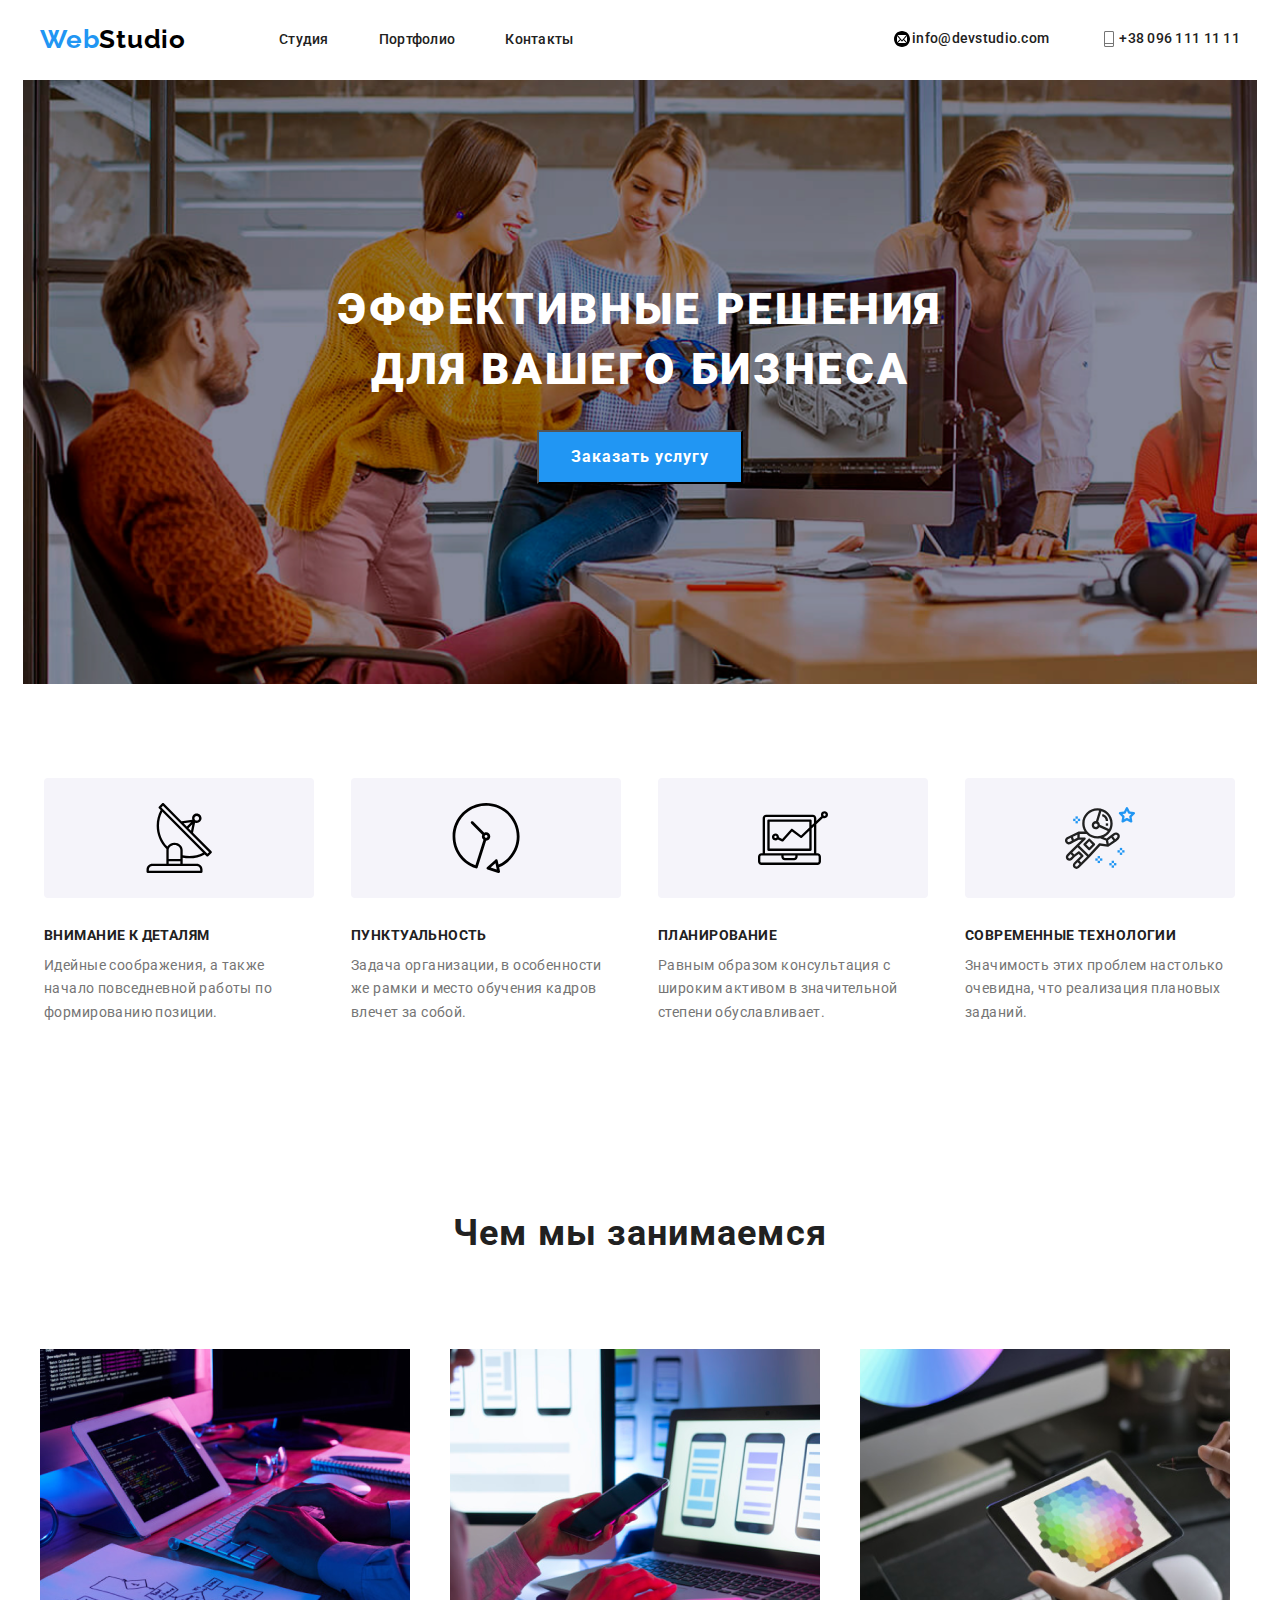
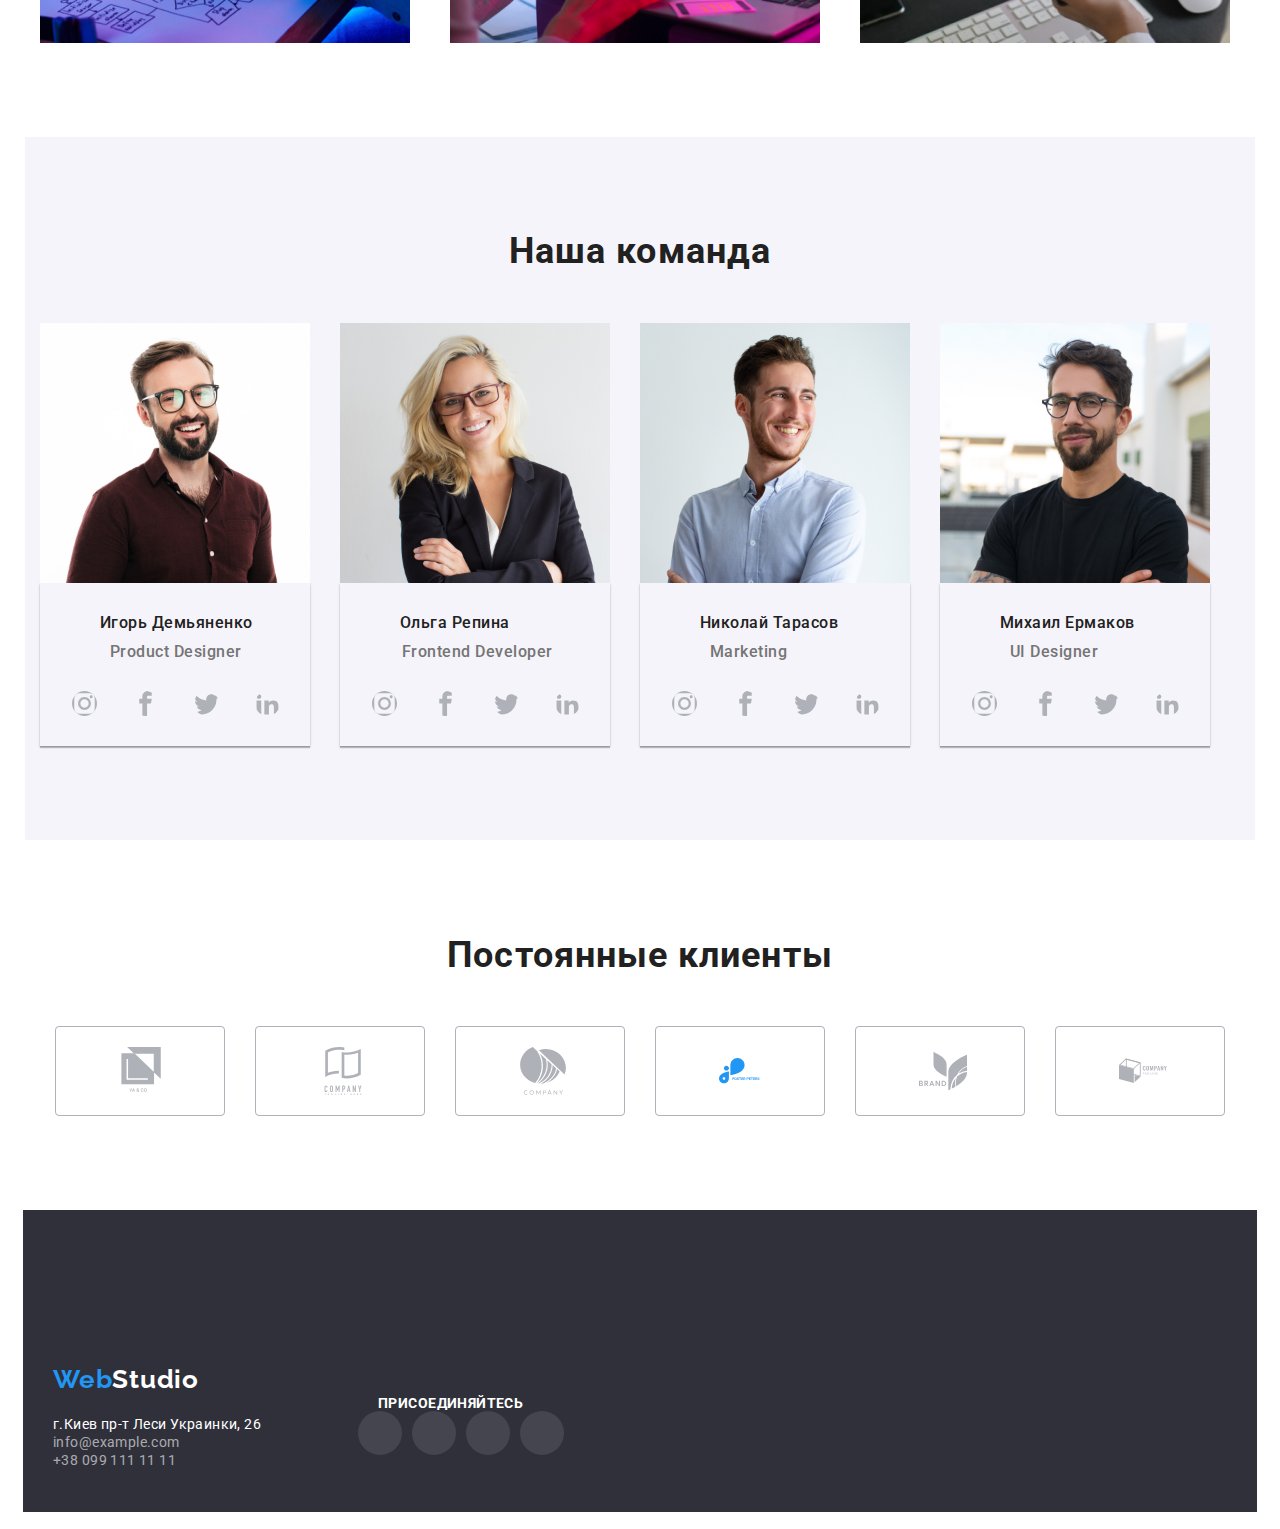
<file: index.html>
<!DOCTYPE html>
<html lang="ru">

<head>
    <meta charset="UTF-8">
    <meta http-equiv="X-UA-Compatible" content="IE=edge">
    <meta name="viewport" content="width=device-width, initial-scale=1.0">
    <link rel="stylesheet" href="css/style.css">
    <link rel="preconnect" href="https://fonts.gstatic.com">
    <link href="https://fonts.googleapis.com/css2?family=Raleway:wght@400;600;700&display=swap" rel="stylesheet">
    <link rel="preconnect" href="https://fonts.gstatic.com">
    <link href="https://fonts.googleapis.com/css2?family=Roboto:wght@400;500;700&display=swap" rel="stylesheet">
    <title>Вебстудия</title>
</head>

<body class="body">
    <div class="container">
        <header class="header">
            <nav class="navigation">
                <a class="logo-link link" href=""><span class="web">Web</span>Studio</a>
                <ul class="navigation-list">
                    <li class="navigation-item list">
                        <a class="nav link" href=""> Студия</a>
                    </li>
                    <li class="navigation-item list">
                        <a class="nav link" href="portfolio.html">Портфолио </a>
                    </li>
                    <li class="navigation-item list">
                        <a class="nav link" href="">Контакты </a>
                    </li>
                </ul>
            </nav>
            <ul class="connection-list list">
                <li class="connection-item">
                    <a class="connection link" href="mailto:info@devstudio.com" lang="en">
                        <svg class="devise-icon">
                            <use href="./images/sprite/symbol-defs.svg#icon-mail4"></use>
                        </svg>info@devstudio.com</a>
                </li>
                <li class="connection-item">
                    <a class="connection link" href="tel:+380961111111">
                    <svg class="devise-icon">
                        <use href="./images/sprite/symbol-defs.svg#icon-Vector-3"></use>
                    </svg>+38 096 111 11 11</a>
                </li>
            </ul>
        </header>
    </div>

    <main>
        <section class="hero">
            <div class="heading">
                <h1 class="heading-title">Эффективные решения для вашего бизнеса</h1>
                <button class="button" type="button">Заказать услугу</button>
            </div>
            <div clss="aspects">
<ul class="aspect-item">
                    <li class="aspect-list list">
                      <div class="featers-icon">
    <svg class="aspects-icon">
        <use href="./images/sprite/symbol-defs.svg#icon-Vector"width="70px" height="70px"></use>
    </svg>
</div>  
                        <h3 class="aspect-heading">Внимание к деталям</h3>
                        <p class="aspect">Идейные соображения, а также начало повседневной работы по формированию позиции.</p>
                    </li>
                    <li class="aspect-list list">
<div class="featers-icon">
    <svg class="aspects-icon">
        <use href="./images/sprite/symbol-defs.svg#icon-Vector-1"width="70px" height="70px"></use>
    </svg>
</div>
                        <h3 class="aspect-heading">Пунктуальность</h3>
                        <p class="aspect">Задача организации, в особенности же рамки и место обучения кадров влечет за собой.</p>
                    </li>
                    <li class="aspect-list list">
<div class="featers-icon">
    <svg class="aspects-icon">
        <use href="./images/sprite/symbol-defs.svg#icon-Vector-2"width="70px" height="70px"></use>
    </svg>
</div>
                        <h3 class="aspect-heading">Планирование</h3>
                        <p class="aspect">Равным образом консультация с широким активом в значительной степени обуславливает.</p>
                    </li>
                    <li class="aspect-list list">
<div class="featers-icon">
    <svg class="aspects-icon">
        <use href="./images/sprite/symbol-defs.svg#icon-astronaut-1" width="70px" height="70px"></use>
    </svg>
</div>
                        <h3 class="aspect-heading">Современные технологии</h3>
                        <p class="aspect">Значимость этих проблем настолько очевидна, что реализация плановых заданий.</p>
                    </li>
                </ul>
            </div>
        </section>
        <section class="occupation">
            <div>
                <h2 class="heading-2">Чем мы занимаемся</h2>
                <ul class="img-work">
                    <li class="img list">
                        <img class="img-occupation" src="images/image_1/img.png" alt="разработчик делает программу" width="370" height="294">
                    </li>
                    <li class="img list">
                        <img class="img-occupation" src="images/image_1/img_2.png" alt="проверка кода через телефон" width="370" height="294">
                    </li>
                    <li class="img list">
                        <img class="img-occupation" src="images/image_1/img_1.png" alt="выбор палитрыдля кода" width=370 height="294">
                    </li>
                </ul>
            </div>
        </section>
        <section class="our-team">
                <h2 class="heading-3">Наша команда</h2>
                <ul class="team-list" >
                    <li class="team list">
                        <img class="img-team" src="images/OurTeam/people_4.jpg" alt="мужчина" width="270" height="260">
                        <div class="name-team">
                            <h3 class="name">Игорь Демьяненко</h3>
                            <p class="work" lang="en">Product Designer</p>
            <ul class="social-list-1 link list">
                <li class="social-list-item-1">
                    <a class="social-list-link-1 link" href="">
                        <svg class="icon-team link">
                            <use href="./images/sprite/symbol-defs.svg#icon-instagram" width="25" height="25"></use>
                        </svg>
                    </a>
                </li>
                <li class="social-list-item-1">
                    <a class="social-list-link-1 link" href="">
                        <svg class="icon-team link">
                            <use href="./images/sprite/symbol-defs.svg#icon-facebook" width="25" height="25">
                            </use>
                        </svg>
                    </a>
                </li>
                <li class="social-list-item-1">
                    <a class="social-list-link-1 link" href="">
                        <svg class="icon-team link">
                            <use href="./images/sprite/symbol-defs.svg#icon-twitter" width="25" height="25">
                            </use>
                        </svg>
                    </a>
                </li>
                <li class="social-list-item-1">
                    <a class="social-list-link-1 link" href="">
                        <svg class="icon-team link">
                            <use href="./images/sprite/symbol-defs.svg#icon-linkedin2" width="25" height="25">
                            </use>
                        </svg>
                    </a>
                </li>
            </ul>
                    </li>
                    <li class="team list">
                        <img class="img-team" src="images/OurTeam/people_1.jpg" alt="Женщина" width="270" height="260">
                        <div class="name-team">
                            <h3 class="name">Ольга Репина</h3>
                            <p class="frontend" lang="en">Frontend Developer</p>
                    <ul class="social-list-1 link list">
                        <li class="social-list-item-1">
                            <a class="social-list-link-1 link" href="">
                                <svg class="icon-team link">
                                    <use href="./images/sprite/symbol-defs.svg#icon-instagram" width="25" height="25"></use>
                                </svg>
                            </a>
                        </li>
                        <li class="social-list-item-1">
                            <a class="social-list-link-1 link" href="">
                                <svg class="icon-team link">
                                    <use href="./images/sprite/symbol-defs.svg#icon-facebook" width="25" height="25">
                                    </use>
                                </svg>
                            </a>
                        </li>
                        <li class="social-list-item-1">
                            <a class="social-list-link-1 link" href="">
                                <svg class="icon-team link">
                                    <use href="./images/sprite/symbol-defs.svg#icon-twitter" width="25" height="25">
                                    </use>
                                </svg>
                            </a>
                        </li>
                        <li class="social-list-item-1">
                            <a class="social-list-link-1 link" href="">
                                <svg class="icon-team link">
                                    <use href="./images/sprite/symbol-defs.svg#icon-linkedin2" width="25" height="25">
                                    </use>
                                </svg>
                            </a>
                        </li>
                    </ul>
                    </li>
                    <li class="team list">
                        <img class="img-team" src="images/OurTeam/people_2.jpg" alt="Мужчина" width="270" height="260">
                        <div class="name-team">
                            <h3 class="name">Николай Тарасов</h3>
                            <p class="work" lang="en">Marketing</p>
                                        <ul class="social-list-1 link list">
                                            <li class="social-list-item-1">
                                                <a class="social-list-link-1 link" href="">
                                                    <svg class="icon-team link">
                                                        <use href="./images/sprite/symbol-defs.svg#icon-instagram" width="25" height="25"></use>
                                                    </svg>
                                                </a>
                                            </li>
                                            <li class="social-list-item-1">
                                                <a class="social-list-link-1 link" href="">
                                                    <svg class="icon-team link">
                                                        <use href="./images/sprite/symbol-defs.svg#icon-facebook" width="25" height="25">
                                                        </use>
                                                    </svg>
                                                </a>
                                            </li>
                                            <li class="social-list-item-1">
                                                <a class="social-list-link-1 link" href="">
                                                    <svg class="icon-team link">
                                                        <use href="./images/sprite/symbol-defs.svg#icon-twitter" width="25" height="25">
                                                        </use>
                                                    </svg>
                                                </a>
                                            </li>
                                            <li class="social-list-item-1">
                                                <a class="social-list-link-1 link" href="">
                                                    <svg class="icon-team link">
                                                        <use href="./images/sprite/symbol-defs.svg#icon-linkedin2" width="25" height="25">
                                                        </use>
                                                    </svg>
                                                </a>
                                            </li>
                                        </ul>
                            
                            
                                    </li>
                    <li class="team list">
                        <img class="img-team" src="images/OurTeam/people_3.jpg" alt="Мужчина" width="270" height="260">
                        <div class="name-team">
                            <h3 class="name">Михаил Ермаков</h3>
                            <p class="work" lang="en">UI Designer</p>
                            <ul class="social-list-1 link list">
                                <li class="social-list-item-1">
                                <a class="social-list-link-1 link" href="">
                                    <svg class="icon-team link">
                                        <use href="./images/sprite/symbol-defs.svg#icon-instagram" width="25" height="25"></use>
                                    </svg>
                                </a>
                                </li>
                                <li class="social-list-item-1">
<a class="social-list-link-1 link" href="">
    <svg class="icon-team link">
        <use href="./images/sprite/symbol-defs.svg#icon-facebook" width="25" height="25">
        </use>
    </svg>
</a>
                                </li>
                                <li class="social-list-item-1">
<a class="social-list-link-1 link" href="">
    <svg class="icon-team link">
        <use href="./images/sprite/symbol-defs.svg#icon-twitter" width="25" height="25">
        </use>
    </svg>
</a>
                                </li>
                                <li class="social-list-item-1">
<a class="social-list-link-1 link" href="">
    <svg class="icon-team link">
        <use href="./images/sprite/symbol-defs.svg#icon-linkedin2" width="25" height="25">
        </use>
    </svg>
</a>
                                </li>
                            </ul>
        </section>
<section class="section-item">
    <h2 class="heading-clients">Постоянные клиенты</h2>
<ul class="clients list">
    <li class="clients-item">
        <div class="clients-list">
<svg class="icon-logo">
    <use href="./images/sprite/symbol-defs.svg#icon-logo-1"width="48" height="88"></use>
</svg>
        </div>
    </li>
    <li class="clients-item">
        <div class="clients-list">
<svg class="icon-logo">
    <use href="./images/sprite/symbol-defs.svg#icon-logo-2" width="48" height="88"></use>
</svg>
        </div>
    </li>
    <li class="clients-item">
        <div class="clients-list">
<svg class="icon-logo">
    <use href="./images/sprite/symbol-defs.svg#icon-logo-3" width="48" height="88"></use>
</svg>
        </div>
    </li>
    <li class="clients-item">
        <div class="clients-list">
<svg class="icon-logo">
    <use href="./images/sprite/symbol-defs.svg#icon-logo-4" width="48" height="88"></use>
</svg>
        </div>
    </li>
    <li class="clients-item">
        <div class="clients-list">
<svg class="icon-logo">
    <use href="./images/sprite/symbol-defs.svg#icon-logo-5" width="48" height="88"></use>
</svg>
        </div>
    </li>
    <li class="clients-item">
        <div class="clients-list">
<svg class="icon-logo">
    <use href="./images/sprite/symbol-defs.svg#icon-logo-6" width="48" height="88"></use>
</svg>
        </div>
    </li>
</ul>
</section>
    </main>
    <footer class="footer">
        <div class="div-footer">
            <div class="div-logo">
                <a class="footer-logo link" href=" "><span class="web">Web</span>Studio</a>
            </div>
            <div>
            <ul class="footer-list">
                <li class="list">
                    <a class="connection-link link" href="https://goo.gl/maps/i8GiezZNg2rz3Siv9 " target="_blank" rel="noopener noreferrer ">г.Киев пр-т Леси Украинки, 26</a>
                </li>
                <li class="list">
                    <a class="connection-link-list link" href="mailto:info@example.com" lang="en">info@example.com</a>
                </li>
                <li class="list">
                    <a class="connection-link-list-1 link" href="tel:+380991111111">+38 099 111 11 11</a>
                </li>
            </ul>
        </div>
            <div class="div-social">
            
            <h3 class="heading-footer">Присоединяйтесь</h3>
<ul class="footer-item">
    <li class="social list">
        <a class="social-list-link" href="">
<svg class="icon-logo">
    <use href="./images/sprite/symbol-defs.svg#icon-instagram" width="20px" height="20px"></use>
</svg>
        </a>
       
    </li>
    <li class="social list">
        <a class="social-list-link" href="">
<svg class="icon-logo">
    <use href="./images/sprite/symbol-defs.svg#icon-twitter" width="20px" height="20px"></use>
</svg>
        </a>

    </li>
    <li class="social list">
        <a class="social-list-link" href="">
<svg class="icon-logo">
    <use href="./images/sprite/symbol-defs.svg#icon-facebook" width="20px" height="20px"></use>
</svg>
        </a>

    </li>
    <li class="social list">
        <a class="social-list-link" href="">
<svg class="icon-logo">
    <use href="./images/sprite/symbol-defs.svg#icon-linkedin2" width="20px" height="20px"></use>
</svg>
        </a>

    </li>
</ul>
</div>        
</div>
    </footer>
</body>

</html>
</file>
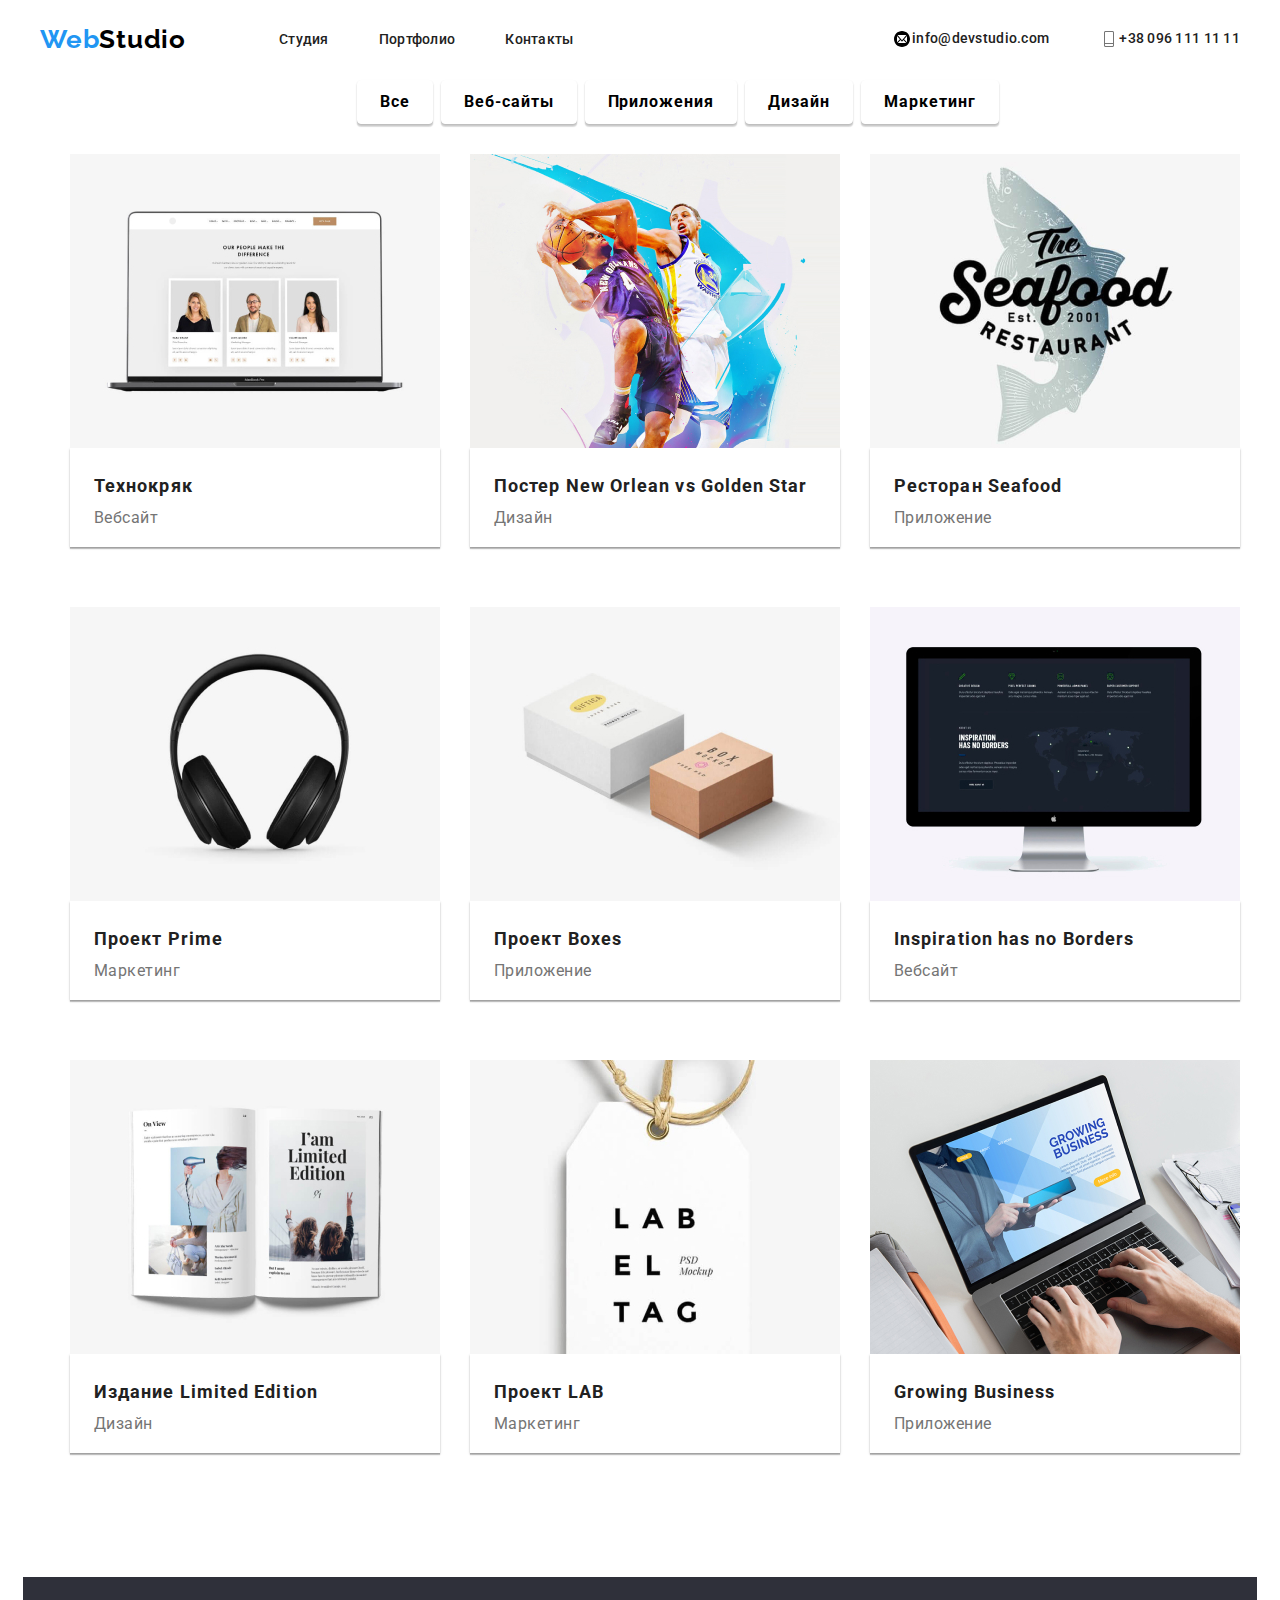
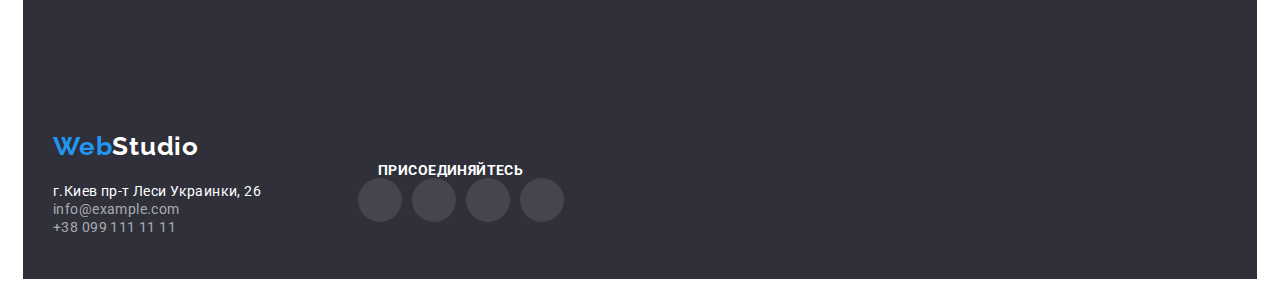
<file: portfolio.html>
<!DOCTYPE html>
<html lang="en">

<head>
    <meta charset="UTF-8">
    <meta http-equiv="X-UA-Compatible" content="IE=edge">
    <meta name="viewport" content="width=device-width, initial-scale=1.0">
    <title>Портфолио</title>
    <link rel="stylesheet" href="css/style.css">
    <link rel="preconnect" href="https://fonts.gstatic.com">
    <link href="https://fonts.googleapis.com/css2?family=Raleway:wght@400;600;700&display=swap" rel="stylesheet">
    <link rel="preconnect" href="https://fonts.gstatic.com">
    <link href="https://fonts.googleapis.com/css2?family=Roboto:wght@400;500;700&display=swap" rel="stylesheet">
</head>

<body class="body">
    <div class="container">
        <header class="header">
            <nav class="navigation">
                <a class="logo-link link" href=""><span class="web">Web</span>Studio</a>
                <ul class="navigation-list">
                    <li class="navigation-item list">
                        <a class="nav link" href=""> Студия</a>
                    </li>
                    <li class="navigation-item list">
                        <a class="nav link" href="portfolio.html">Портфолио </a>
                    </li>
                    <li class="navigation-item list">
                        <a class="nav link" href="">Контакты </a>
                    </li>
                </ul>
            </nav>
            <ul class="connection-list list">
                <li class="connection-item">
                    <a class="connection link" href="mailto:info@devstudio.com" lang="en">
                        <svg class="devise-icon">
                            <use href="./images/sprite/symbol-defs.svg#icon-mail4"></use>
                        </svg>info@devstudio.com</a>
                </li>
                <li class="connection-item">
                    <a class="connection link" href="tel:+380961111111">
                        <svg class="devise-icon">
                            <use href="./images/sprite/symbol-defs.svg#icon-Vector-3"></use>
                        </svg>+38 096 111 11 11</a>
                </li>
            </ul>
        </header>
    </div>
        <main>
            <section class="btn">
                <ul class="button-item">
                    <li class="button-li list">
                        <button class="button-1" type="button">Все</button>
                    </li>
                    <li class="button-li list">
                        <button class="button-1" type="button">Веб-сайты</button>
                    </li>
                    <li class="button-li list">
                        <button class="button-1" type="button">Приложения</button>
                    </li>
                    <li class="button-li list">
                        <button class="button-1" type="button">Дизайн</button>
                    </li>
                    <li class="button-li list">
                        <button class="button-1" type="button">Маркетинг</button>
                    </li>
                </ul>
            </section>

                    <ul class="development">
                        <li class="img-cards list"><img src="images/sentence/web_site.jpg" alt="Веб-сайт" width="370" height="294">
                            <div class="cards-name">
                                <h3 class="name-work">Технокряк</h3>
                                <p class="field-of-activity">Вебсайт</p>
                            </div>

                        </li>
                        <li class="img-cards list"><img src="images/sentence/design.jpg" alt="Дизайн" width="370" height="294">
                            <div class="cards-name">
                                <h3 class="name-work" lang="en">Постер New Orlean vs Golden Star</h3>
                                <p class="field-of-activity">Дизайн</p>
                            </div>

                        </li>
                        <li class="img-cards list"><img src="images/sentence/programms.jpg" alt="Приложение" width="370" height="294">
                            <div class="cards-name">
                                <h3 class="name-work" lang="en">Ресторан Seafood</h3>
                                <p class="field-of-activity">Приложение</p>
                            </div>

                        </li>
                        <li class="img-cards list"><img src="images/sentence/marketing.jpg" alt="Маркетинг" width="370" height="294">
                            <div class="cards-name">
                                <h3 class="name-work" lang="en">Проект Prime</h3>
                                <p class="field-of-activity">Маркетинг</p>
                            </div>

                        </li>
                        <li class="img-cards list"><img src="images/sentence/programms_2.jpg" alt="Приложение" width="370" height="294">
                            <div class="cards-name">
                                <h3 class="name-work" lang="en">Проект Boxes</h3>
                                <p class="field-of-activity">Приложение</p>
                            </div>

                        </li>
                        <li class="img-cards list"><img src="images/sentence/web_site_2.jpg" alt="Веб-сайт" width="370" height="294">
                            <div class="cards-name">
                                <h3 class="name-work" lang="en">Inspiration has no Borders</h3>
                                <p class="field-of-activity">Вебсайт</p>
                            </div>

                        </li>
                        <li class="img-cards list"><img src="images/sentence/design_2.jpg" alt="Дизайн" width="370" height="294">
                            <div class="cards-name">
                                <h3 class="name-work" lang="en">Издание Limited Edition</h3>
                                <p class="field-of-activity">Дизайн</p>
                            </div>

                        </li>
                        <li class="img-cards list"><img src="images/sentence/marketing_3.jpg" alt="Маркетинг" width="370" height="294">
                            <div class="cards-name">
                                <h3 class="name-work" lang="en">Проект LAB</h3>
                                <p class="field-of-activity">Маркетинг</p>
                            </div>

                        </li>
                        <li class="img-cards list"><img src="images/sentence/programms_3.jpg" alt="Приложение" width="370" height="294">
                            <div class="cards-name">
                                <h3 class="name-work" lang="en">Growing Business</h3>
                                <p class="field-of-activity">Приложение</p>
                            </div>
                            </p>
                        </li>
                    </ul>

            </section>
        </main>
        <footer class="footer">
            <div class="div-footer">
                <div class="div-logo">
                    <a class="footer-logo link" href=" "><span class="web">Web</span>Studio</a>
                </div>
                <div>
                    <ul class="footer-list">
                        <li class="list">
                            <a class="connection-link link" href="https://goo.gl/maps/i8GiezZNg2rz3Siv9 " target="_blank"
                                rel="noopener noreferrer ">г.Киев пр-т Леси Украинки, 26</a>
                        </li>
                        <li class="list">
                            <a class="connection-link-list link" href="mailto:info@example.com" lang="en">info@example.com</a>
                        </li>
                        <li class="list">
                            <a class="connection-link-list-1 link" href="tel:+380991111111">+38 099 111 11 11</a>
                        </li>
                    </ul>
                </div>
                <div class="div-social">
        
                    <h3 class="heading-footer">Присоединяйтесь</h3>
                    <ul class="footer-item">
                        <li class="social list">
                            <a class="social-list-link" href="">
                                <svg class="icon-logo">
                                    <use href="./images/sprite/symbol-defs.svg#icon-instagram" width="20px" height="20px"></use>
                                </svg>
                            </a>
        
                        </li>
                        <li class="social list">
                            <a class="social-list-link" href="">
                                <svg class="icon-logo">
                                    <use href="./images/sprite/symbol-defs.svg#icon-twitter" width="20px" height="20px"></use>
                                </svg>
                            </a>
        
                        </li>
                        <li class="social list">
                            <a class="social-list-link" href="">
                                <svg class="icon-logo">
                                    <use href="./images/sprite/symbol-defs.svg#icon-facebook" width="20px" height="20px"></use>
                                </svg>
                            </a>
        
                        </li>
                        <li class="social list">
                            <a class="social-list-link" href="">
                                <svg class="icon-logo">
                                    <use href="./images/sprite/symbol-defs.svg#icon-linkedin2" width="20px" height="20px"></use>
                                </svg>
                            </a>
        
                        </li>
                    </ul>
                </div>
            </div>
        </footer>
</body>

</html>
</file>
<file: css/style.css>
/*COMPONENTS*/

h1,
h2,
h3,
h4,
h5,
h6,
p {
  margin: 0;
}

ul,
ol {
  margin: 0;
  padding: 0;
}

img {
  display: block;
}

.body {
  padding-left: 15px;
  padding-right: 15px;
}

.link {
  text-decoration: none;
}

.list {
  list-style: none;
}
/* HEADER*/

.web {
  font-family: "Raleway", sans-serif;
  font-weight: bold;
  font-size: 26px;
  line-height: 1.19;
  letter-spacing: 0.03em;
  color: #2196f3;
}

.logo-link {
  margin-right: 93px;
  font-family: "Raleway", sans-serif;
  font-weight: bold;
  font-size: 26px;
  line-height: 1.19;
  letter-spacing: 0.03em;
  color: #000000;
}

.header {
  margin-top: 24px;
  width: 1200px;
  margin-bottom: 25px;
  display: flex;
  text-align: center;
  align-items: center;
}

.border-bottom {
  margin-top: 24px;
  width: 1200px;
  margin-bottom: 25px;
  display: flex;
  text-align: center;
  align-items: center;
  border: 1px solid#ececec;
}

.container {
  width: 1200px;
  margin: 0 auto;
  padding-right: 15px;
  padding-left: 15px;
}

.header .container {
  display: flex;
  align-items: center;
}

.navigation {
  display: flex;
  align-items: center;
}

.navigation-list {
  display: flex;
  align-items: center;
}

.navigation-item:not(:last-child) {
  margin-right: 50px;
}

.nav {
  font-family: "Roboto", sans-serif;
  font-weight: 500;
  font-size: 14px;
  line-height: 1.14;
  letter-spacing: 0.02em;
  color: #212121;
}

.devise-icon {
  display: flex;
  align-items: center;
  width: 20px;
  height: 16px;
}

.connection-list {
  margin-left: auto;
  display: flex;
  align-items: center;
}

.connection-item:not(:last-child) {
  margin-right: 50px;
}

.connection {
  display: flex;
  align-items: center;
  font-family: "Roboto", sans-serif;
  font-weight: 500;
  font-size: 14px;
  line-height: 1.14;
  letter-spacing: 0.02em;
  color: #212121;
}
/*END HEADER*/
/*Main*/
/*HEADING1*/

.hero {
  margin: 0 auto;
}

.heading {
  background-image: url("/images/background/Img.png");
  background-repeat: no-repeat;
  background-size: cover;
  background-color: #2f303a;
  padding-bottom: 200px;
  margin: 0 auto;
  padding-left: 15px;
  padding-right: 15px;
}
/*ENDHEADING1*/
/*ASPECTS*/

.aspects {
  width: 1200px;
  margin: 0 auto;
  padding-left: 15px;
  padding-right: 15px;
  display: flex;
  text-align: center;
  align-items: center;
}

.heading-title {
  padding-bottom: 30px;
  padding-top: 200px;
  margin: 0 auto;
  text-align: center;
  font-family: "Roboto", sans-serif;
  font-weight: 900;
  font-size: 44px;
  line-height: 1.36;
  letter-spacing: 0.06em;
  text-transform: uppercase;
  color: #ffffff;
  max-width: 696px;
  max-height: 120px;
}

.featers-icon {
  width: 270px;
  height: 120px;
  border-radius: 4px;
  background-color: #f5f4fa;
}

.aspects-icon {
  padding-top: 25px;
  padding-bottom: 25px;
  padding-right: 100px;
  padding-left: 100px;

  text-align: center;
  display: flex;
  align-items: center;
  box-sizing: border-box;
  margin: 0;
}

.aspect-item {
  margin: 0 auto;
  display: flex;
  padding-left: 15px;
  padding-right: 15px;
  padding-top: 94px;
  padding-bottom: 94px;
  margin-top: -30px;
}

.aspect-list {
  width: 1200px;
  margin: 0 auto;
  flex-basis: calc(100% / 4 - 30px);
  margin-top: 30px;
}

.aspect-list:not(:last-child) {
  margin-right: 30px;
}

.aspects {
  width: 1200px;
  margin: 0 auto;
  text-align: center;
  padding-right: 15px;
  padding-left: 15px;
}

.aspect-item .aspects {
  display: flex;
  align-items: center;
}

.aspect-heading {
  padding-top: 30px;
  margin-bottom: 10px;
  font-family: "Roboto", sans-serif;
  font-weight: bold;
  font-size: 14px;
  line-height: 1.14;
  letter-spacing: 0.03em;
  text-transform: uppercase;
  color: #212121;
}

.aspect {
  align-items: center;
  font-family: "Roboto", sans-serif;
  font-weight: normal;
  font-size: 14px;
  line-height: 1.71;
  letter-spacing: 0.03em;
  color: #757575;
}
/*END ASPECT*/
/*HEADING2*/

.occupation {
  padding-top: 94px;
  width: 1200px;
  margin: 0 auto;
  padding-left: 15px;
  padding-right: 15px;
}

.heading-2 {
  margin-bottom: 94px;
  text-align: center;
  font-family: "Roboto", sans-serif;
  font-weight: bold;
  font-size: 36px;
  line-height: 1.16;
  letter-spacing: 0.03em;
  color: #212121;
}

.img-work {
  display: flex;
  margin-left: -30px;
  margin-top: -30px;
}

.img {
  flex-basis: calc(100% / 3 - 30px);
  margin-left: 30px;
  margin-top: 30px;
}

.nav:hover,
.nav:focus {
  color: #2196f3;
}

.connection:hover,
.connection:focus {
  color: #2196f3;
}

.button {
  margin-right: 500px;
  min-width: 200px;
  margin-left: 500px;
  padding: 10px 32px;
  display: block;
  margin: 0 auto;
  background-color: #2196f3;
  font-family: "Roboto", sans-serif;
  font-weight: bold;
  font-size: 16px;
  line-height: 1.875;
  letter-spacing: 0.06em;
  color: #ffffff;
}
/*END HEADING2*/
/*OURTEAM*/

.our-team {
  width: 1200px;
  margin: 0 auto;
  padding-left: 15px;
  padding-right: 15px;
  padding-bottom: 94px;
  background-color: #f5f4fa;
}

.heading-3 {
  text-align: center;
  padding-top: 94px;
  margin-top: 94px;
  margin-bottom: 50px;
  font-family: "Roboto", sans-serif;
  font-weight: bold;
  font-size: 36px;
  line-height: 1.16;
  letter-spacing: 0.03em;
  color: #212121;
}

.team-list {
  display: flex;
}

.img-team {
  display: flex;
  margin-left: -30px;
  margin-top: -30px;
}

.team {
  flex-basis: calc(100% / 4 - 30px);
  margin-left: 30px;
  margin-top: 30px;
}

.name-team {
  margin-right: 30px;
  margin-left: -30px;
  box-shadow: 0px 1px 3px rgba(0, 0, 0, 0.12), 0px 1px 1px rgba(0, 0, 0, 0.14),
    0px 2px 1px rgba(0, 0, 0, 0.2);
}

.social-list-1 {
  display: flex;
  align-items: center;
  justify-content: space-between;
  padding-right: 30px;
  padding-bottom: 30px;
}

.social-list-item-1 {
  display:flex;
  box-sizing: border-box;
  margin: 0;
  padding: 0;
}

.social-list-link-1 {
  display: flex;
  justify-content: center;
  align-items: center;
  border-radius: 50%;
}

.icon-team:hover,
.icon-team:focus {
  background-color: #2196f3;
  color: #ffffff;
}

.icon-team {
  width: 25px;
  height: 25px;
  align-items: center;
  fill:#AFB1B8;
  margin-left: 32px;
  border-radius: 50%;
}

.name {
  padding-top: 30px;
  padding-left: 60px;
  font-family: "Roboto", sans-serif;
  font-weight: 500;
  font-size: 16px;
  line-height: 1, 1875;
  letter-spacing: 0.03em;
  color: #212121;
}

.work {
  padding-top: 10px;
  padding-left: 70px;
  padding-bottom: 30px;
  font-family: "Roboto", sans-serif;
  font-weight: 500;
  font-size: 16px;
  line-height: 0, 84;
  letter-spacing: 0.03em;
  color: #757575;
}

.frontend {
  padding-top: 10px;
  padding-left: 62px;
  padding-bottom: 30px;
  font-family: "Roboto", sans-serif;
  font-weight: 500;
  font-size: 16px;
  line-height: 0, 84;
  letter-spacing: 0.03em;
  color: #757575;
}

.name-work {
  padding-top: 20px;
  padding-bottom: 4px;
  padding-left: 24px;
  padding-right: 24px;
  font-family: "Roboto";
  font-weight: bold;
  font-size: 18px;
  line-height: 2;
  letter-spacing: 0.06em;
  color: #212121;
}

.section-item {
  width: 1200px;
  padding-left: 15px;
  padding-right: 15px;
  margin: 0 auto;
}

.clients {
  display: flex;
}

.clients-list:hover,
.clients-list:focus{
 background-color:#2196F3;
}

.heading-clients {
  padding-top: 94px;
  font-family: Roboto;
  font-style: normal;
  font-weight: bold;
  font-size: 36px;
  line-height: 42px;
  text-align: center;
  letter-spacing: 0.03em;

  color: #212121;
  text-align: center;
}

.clients-list {
  padding-right: 30px;
  margin-top: 50px;
  margin-bottom: 94px;
  width: 170px;
  height: 90px;
  border: 1px solid #afb1b8;
  box-sizing: border-box;
  border-radius: 4px;
}

.icon-logo {
  padding-left: 63px;
  text-align: center;
  align-items: center;
}

.clients-item {
  margin: 0 auto;
  text-align: center;
  align-items: center;
}

.field-of-activity {
  padding-bottom: 20px;
  padding-left: 24px;
  padding-right: 24px;
  font-family: "Roboto";
  font-weight: normal;
  font-size: 16px;
  line-height: 1, 875;
  letter-spacing: 0.03em;
  color: #757575;
}

.footer-item {
  margin-left:250px;
  display: flex;
}

.div-social {
  margin-top: -134px;
  margin-left: 70px;
}

.social {
  align-items: center;
  margin-right: 10px;
}

.footer-list {
  width: 1200px;
  padding-right: 15px;
  padding-left: 15px;
  margin: 0 auto;
  padding-bottom: 60px;
}

.connection-link {
  margin-bottom: 9px;
  font-family: "Roboto";
  font-style: normal;
  font-weight: normal;
  font-size: 14px;
  line-height: 1, 71;
  letter-spacing: 0.03em;
  color: #ffffff;
  margin-left: auto;
}

.div-logo {
  margin: 0 auto;
  width: 1200px;
  padding-top: 60px;
  padding-bottom: 20px;
  padding-left: 15px;
  padding-right: 15px;
}

.footer-logo {
  font-family: "Raleway", sans-serif;
  font-weight: bold;
  font-size: 26px;
  line-height: 1.19;
  letter-spacing: 0.03em;
  color: #ffffff;
}

.connection-link-list {
  padding-top: 9px;
  font-family: "Roboto";
  font-style: normal;
  font-weight: normal;
  font-size: 14px;
  line-height: 1, 71;
  letter-spacing: 0.03em;
  color: rgba(255, 255, 255, 0.6);
}

.connection-link-list-1 {
  padding-top: 9px;
  padding-bottom: 60px;
  font-family: "Roboto";
  font-style: normal;
  font-weight: normal;
  font-size: 14px;
  line-height: 1, 71;
  letter-spacing: 0.03em;
  color: rgba(255, 255, 255, 0.6);
}

.footer {
  padding-left: 15px;
  padding-right: 15px;
  padding-top: 94px;
  background-color: #2f303a;
}

.div-footer {
}

.social-list-link {
  display: inline-flex;
  width: 44px;
  height:44px;
  border-radius: 50%;
  justify-content: center;
  align-items: center;
fill: #ffffff;
  background-color: rgba(255, 255, 255, 0.1);
}

.social-list-link:hover,
.social-list-link:focus{
  background-color: #2196F3;
  color:#ffffff;

}

}

.icon-logo {
  width: 20px;
  height: 20px;
}

.heading-footer {
  padding-top: -178px;
  margin-left: 270px;
  font-family: Roboto;
  font-style: normal;
  font-weight: bold;
  font-size: 14px;
  line-height: 16px;
  letter-spacing: 0.03em;
  text-transform: uppercase;

  color: #ffffff;
}

.button-1 {
  box-shadow: 0px 3px 1px rgba(0, 0, 0, 0.1), 0px 1px 2px rgba(0, 0, 0, 0.08),
    0px 2px 2px rgba(0, 0, 0, 0.12);
  border-radius: 4px;
  background-color: #ffffff;
  font-family: "Roboto", sans-serif;
  font-weight: bold;
  font-size: 16px;
  line-height: 1.875;
  letter-spacing: 0.06em;
  color: #000000;
  border: 1px solid #fff;
  padding: 6px 22px;
}

.button-1:hover,
.button-1:focus {
  background-color: #2196f3;
  color: #ffffff;
}

.button-item {
  margin-left: 317px;
  display: flex;
}

.button-li {
  margin-right: 8px;
}

.cards {
  margin: 0 auto;
  width: 1200px;
}

.cards-development {
  width: 1200px;
  margin: 0 auto;
}

.development {
  width: 1200px;
  margin: 0 auto;
  display: flex;
  flex-wrap: wrap;
  margin-bottom: 94px;
}

.img-cards {
  flex-basis: calc(100% / 3 - 30px);
  margin-left: 30px;
  margin-top: 30px;
  margin-bottom: 30px;
}

.cards-name {
  text-align: left;
  box-shadow: 0px 1px 3px rgba(0, 0, 0, 0.12), 0px 1px 1px rgba(0, 0, 0, 0.14),
    0px 2px 1px rgba(0, 0, 0, 0.2);
}

.btn {
  width: 1200px;
  padding-right: 15px;
  padding-left: 15px;
  margin: 0 auto;
}
</file>
